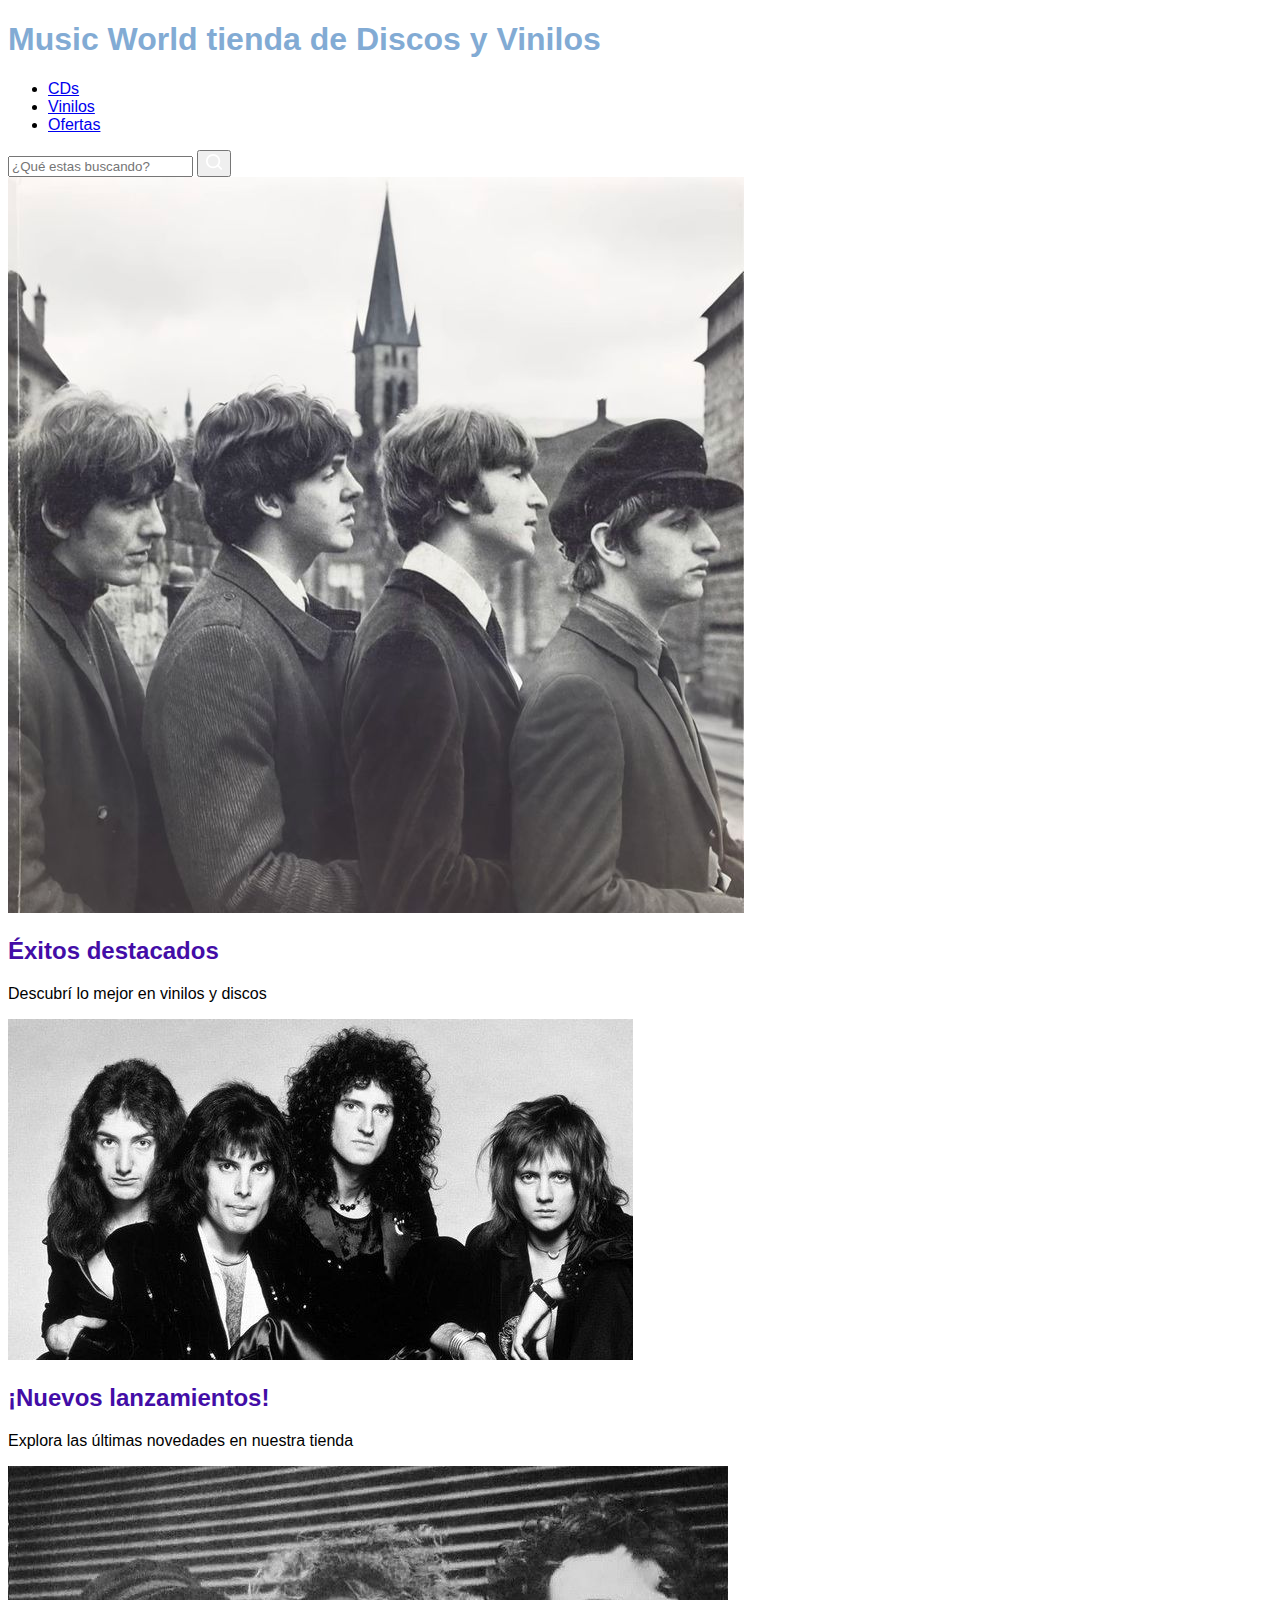
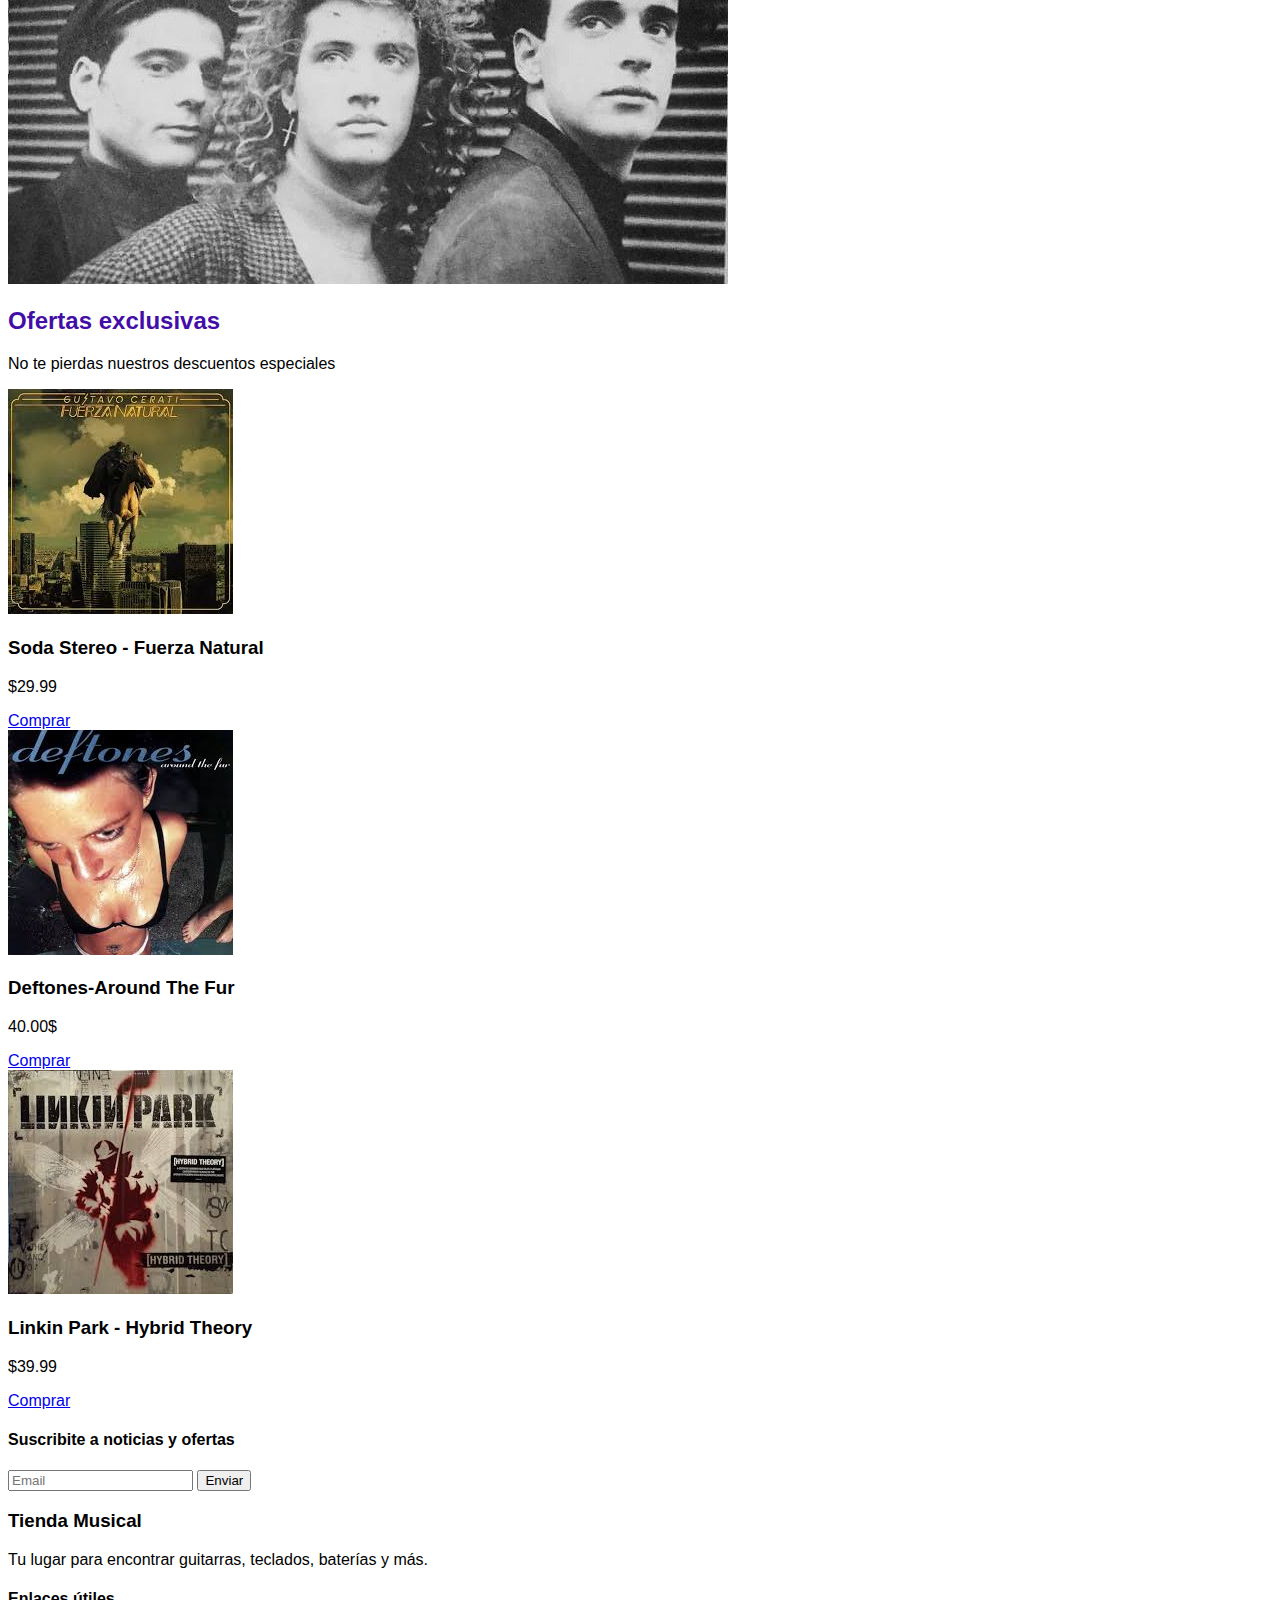
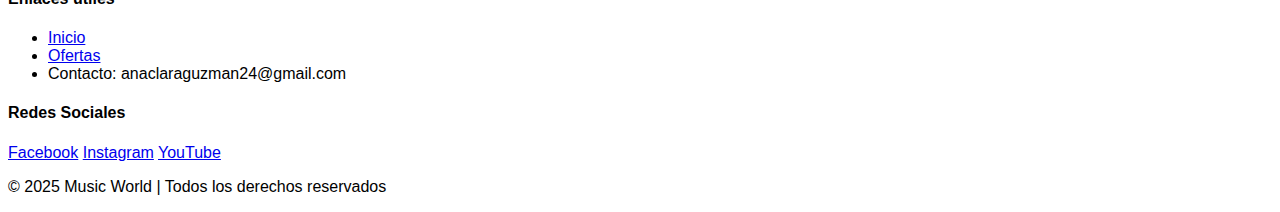
<file: index.html>
<!DOCTYPE html>
<html lang="es">
<head>
  <meta charset="UTF-8">
  <title>Music World</title>
  <meta name="viewport" content="width=device-width, initial-scale=1.0">
  <link rel="stylesheet" href="public/css/style.css">
  <link href="https://fonts.googleapis.com/css2?family=IBM+Plex+Mono:wght@400;700&display=swap" rel="stylesheet">
  <link rel="icon" type="image/png" href="public/img/VinylIcon.png">
</head>
<body>
  <header>
    <h1>Music World tienda de Discos y Vinilos</h1>
  </header>

  <nav class="main-nav">
    <ul>
      <li><a href="public/views/CDs.html">CDs</a></li>
      <li><a href="public/views/Vinilos.html">Vinilos</a></li>
      <li><a href="public/views/Ofertas.html">Ofertas</a></li>
    </ul>
    <form class="search-form">
    <input type="text" placeholder="¿Qué estas buscando?" name="q">
    <button type="submit" aria-label="Buscar">
      <svg width="18" height="18" viewBox="0 0 20 20" fill="none">
        <circle cx="9" cy="9" r="7" stroke="white" stroke-width="2"/>
        <line x1="14.4142" y1="14" x2="18" y2="17.5858" stroke="white" stroke-width="2" stroke-linecap="round"/>
      </svg>
    </button>
  </form>
  </nav>

  <section class="banner">
    <div class="wrapper">
      <div class="slide">
        <img src="public/img/TheBeatles.jpg" alt="Banner 1">
        <div class="banner-text">
          <h2>Éxitos destacados</h2>
          <p>Descubrí lo mejor en vinilos y discos</p>
        </div>
      </div>
      <div class="slide">
        <img src="public/img/Queen.jpg" alt="Banner 2">
        <div class="banner-text">
          <h2>¡Nuevos lanzamientos!</h2>
          <p>Explora las últimas novedades en nuestra tienda</p>
        </div>
      </div>
      <div class="slide">
        <img src="public/img/Soda.jpg" alt="Banner 3">
        <div class="banner-text">
          <h2>Ofertas exclusivas</h2>
          <p>No te pierdas nuestros descuentos especiales</p>
        </div>
      </div>
    </div>
  </section>

  <section class="productos">
    <article class="producto">
      <img src="public/img/ViniloFuerzaNatural.jpg" alt="Producto 1">
      <h3>Soda Stereo - Fuerza Natural </h3>
      <p class="precio">$29.99</p>
      <a href="#" class="btn">Comprar</a>
    </article>
    <article class="producto">
      <img src="public/img/deftones.jpg" alt="Producto 2">
      <h3>Deftones-Around The Fur</h3>
      <p class="precio">40.00$</p>
      <a href="#" class="btn">Comprar</a>
    </article>
    <article class="producto">
      <img src="public/img/ViniloHybridTheory.jpg" alt="Producto 3">
      <h3>Linkin Park - Hybrid Theory</h3>
      <p class="precio">$39.99</p>
      <a href="#" class="btn">Comprar</a>
    </article>
  </section>

  <aside class="newsletter">
    <h4>Suscribite a noticias y ofertas</h4>
    <form>
      <input type="email" placeholder="Email">
      <button type="submit">Enviar</button>
    </form>
  </aside>

  <footer class="site-footer">
    <div class="footer-container">
      <!-- Columna 1 -->
      <div class="footer-col">
        <h3>Tienda Musical</h3>
        <p>Tu lugar para encontrar guitarras, teclados, baterías y más.</p>
      </div>

      <!-- Columna 2 -->
      <div class="footer-col">
        <h4>Enlaces útiles</h4>
        <ul>
          <li><a href="/ProyectoFinal/index.html">Inicio</a></li>
          <li><a href="public/views/Ofertas.html">Ofertas</a></li>
          <li>Contacto: anaclaraguzman24@gmail.com</li>
        </ul>
      </div>

      <!-- Columna 3 -->
      <div class="footer-col">
        <h4>Redes Sociales</h4>
        <div class="social-links">
          <a href="#">Facebook</a>
          <a href="#">Instagram</a>
          <a href="#">YouTube</a>
        </div>
      </div>
    </div>

    <div class="footer-bottom">
      <p>&copy; 2025 Music World | Todos los derechos reservados</p>
    </div>
  </footer>

</body>
</html>
</file>
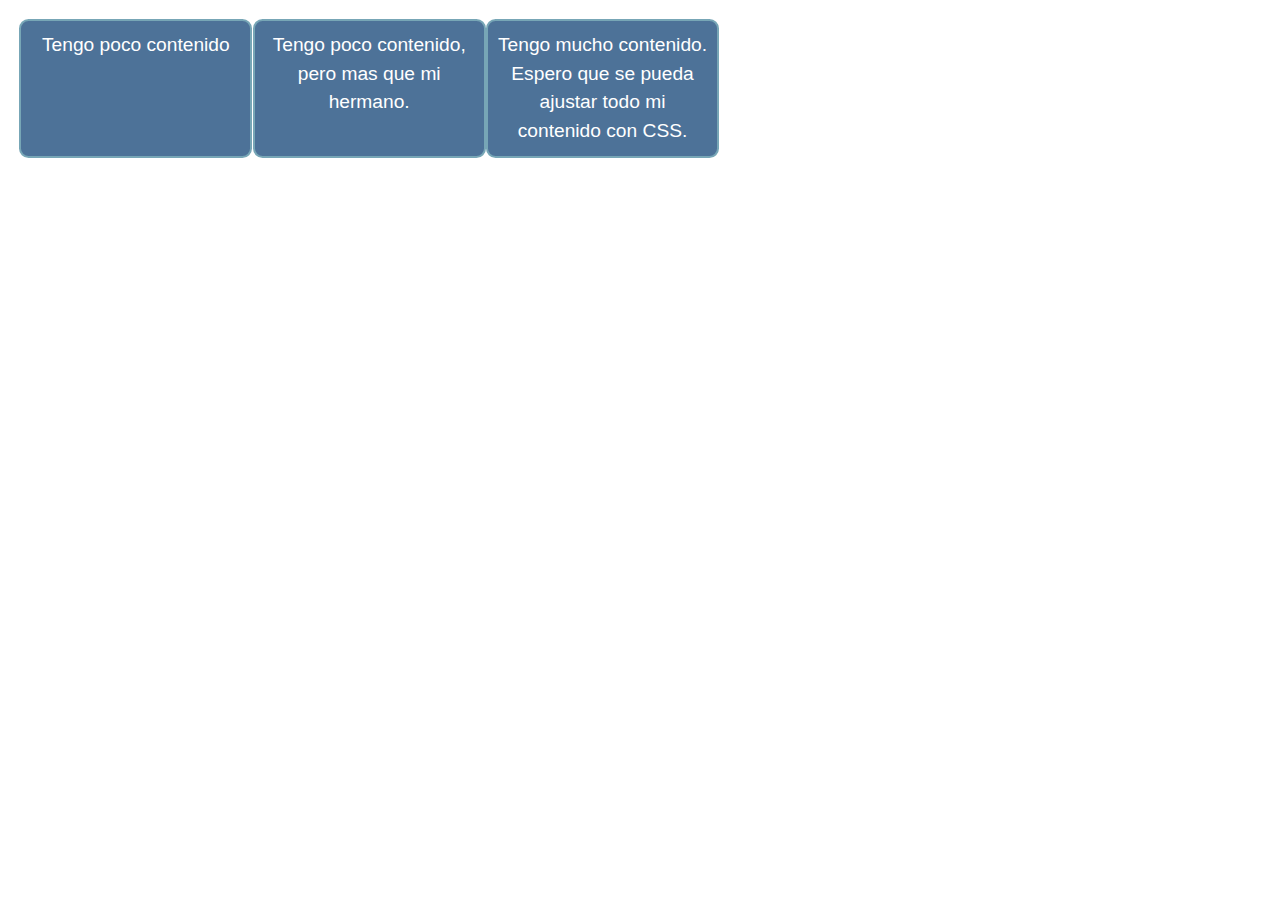
<file: tarea 4/ejercicio2/index.html>
<!DOCTYPE html>
<html lang="en-us">
<head>
    <meta charset="utf-8" />
    <meta name="viewport" content="width=device-width" />
    <title>Flexbox: ejercicio 2</title>
    <link rel="stylesheet" href="public/css/style.css">
</head>
<!--NO MODIFICAR-->
<body>
    <ul>
        <li>Tengo poco contenido</li>
        <li>Tengo poco contenido, pero mas que mi hermano.</li>
        <li>Tengo mucho contenido. Espero que se pueda ajustar todo mi contenido con CSS.</li>
    </ul>
</body>

</html>
</file>
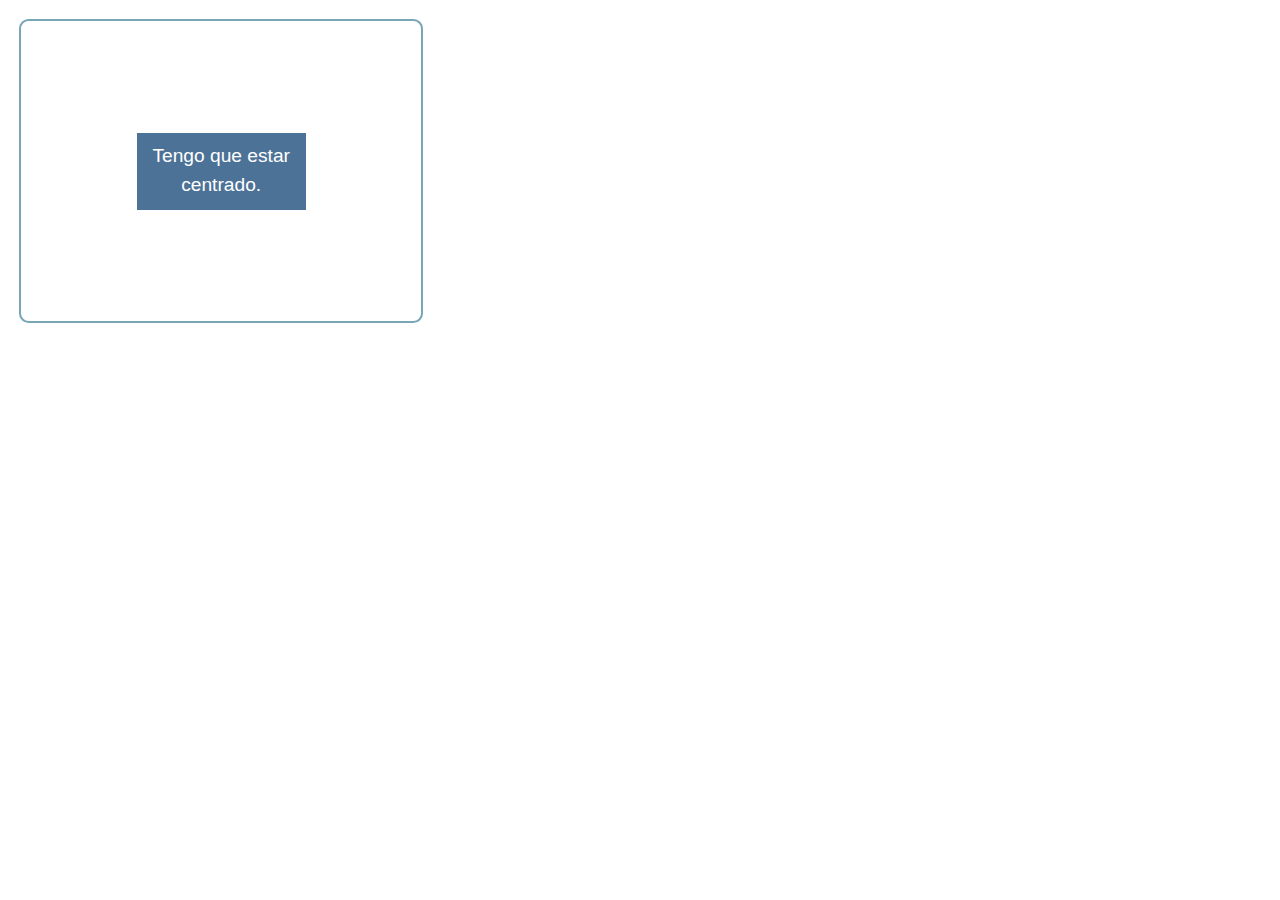
<file: tarea 4/ejercicio3/index.html>
<!DOCTYPE html>
<html lang="en-us">
<head>
    <meta charset="utf-8" />
    <meta name="viewport" content="width=device-width" />
    <title>Flexbox: Ejercicio 3</title>
    <link rel="stylesheet" href="public/css/style.css">
</head>
<!--NO MODIFICAR-->
<body>
    <div class="padre">
        <div class="hijo">Tengo que estar centrado.</div>
    </div>
</body>

</html>
</file>
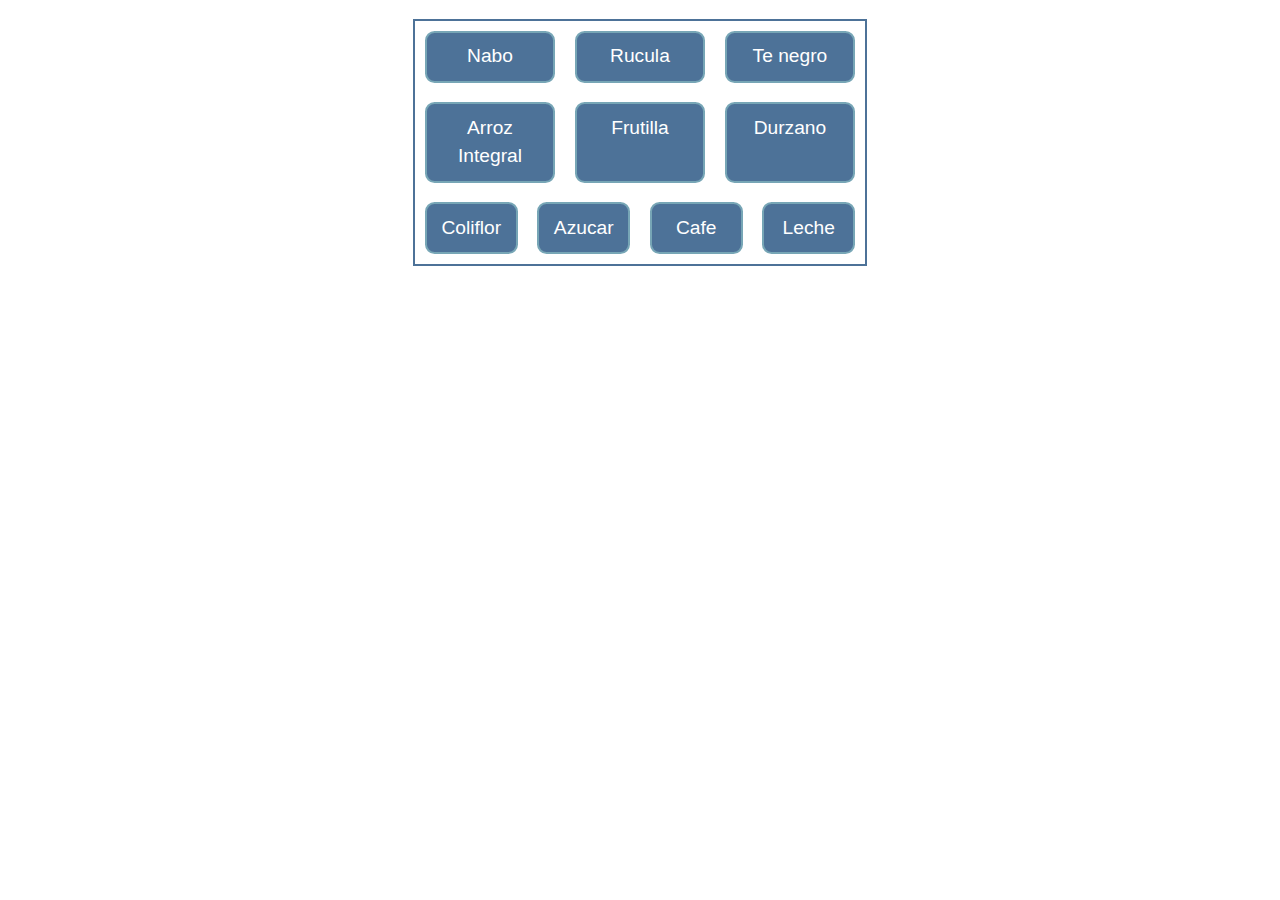
<file: tarea 4/ejercicio4/index.html>
<!DOCTYPE html>
<html lang="en-us">
<head>
    <meta charset="utf-8" />
    <meta name="viewport" content="width=device-width" />
    <title>Flexbox: Ejercicio 4</title>
    <link rel="stylesheet" href="public/css/style.css">
</head>
<!--NO MODIFICAR-->
<body>
    <ul>
        <li>Nabo</li>
        <li>Rucula</li>
        <li>Te negro</li>
        <li>Arroz Integral</li>
        <li>Frutilla</li>
        <li>Durzano</li>
        <li>Coliflor</li>
        <li>Azucar</li>
        <li>Cafe</li>
        <li>Leche</li>
    </ul>
</body>

</html>
</file>
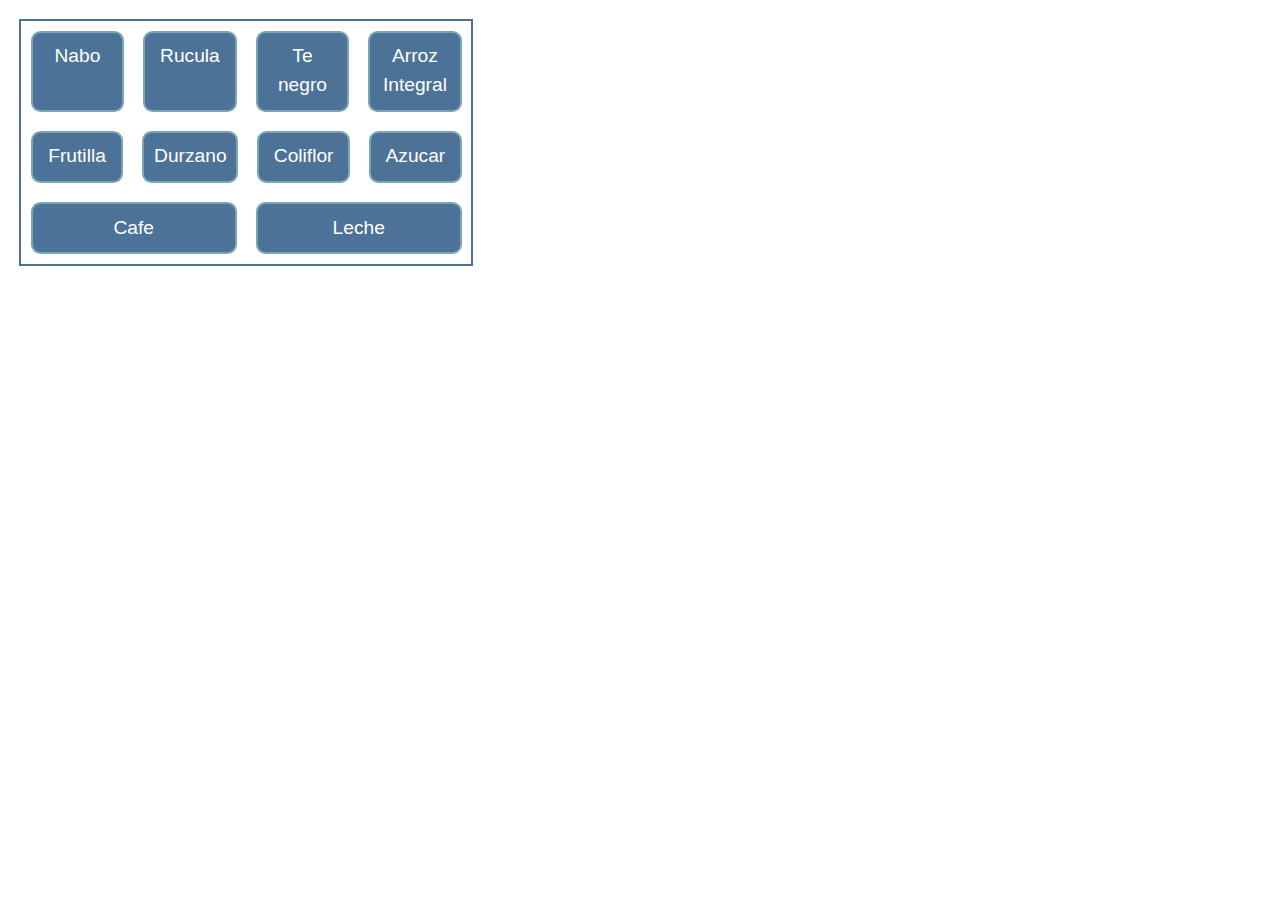
<file: tarea 4/ejercicio5/index.html>
<!DOCTYPE html>
<html lang="en-us">
<head>
    <meta charset="utf-8" />
    <meta name="viewport" content="width=device-width" />
    <title>Flexbox: Ejercicio 5</title>
    <link rel="stylesheet" href="public/css/style.css">
</head>
<!--NO MODIFICAR-->
<body>
    <ul>
        <li>Nabo</li>
        <li>Rucula</li>
        <li>Te negro</li>
        <li>Arroz Integral</li>
        <li>Frutilla</li>
        <li>Durzano</li>
        <li>Coliflor</li>
        <li>Azucar</li>
        <li>Cafe</li>
        <li>Leche</li>
    </ul>
</body>

</html>
</file>
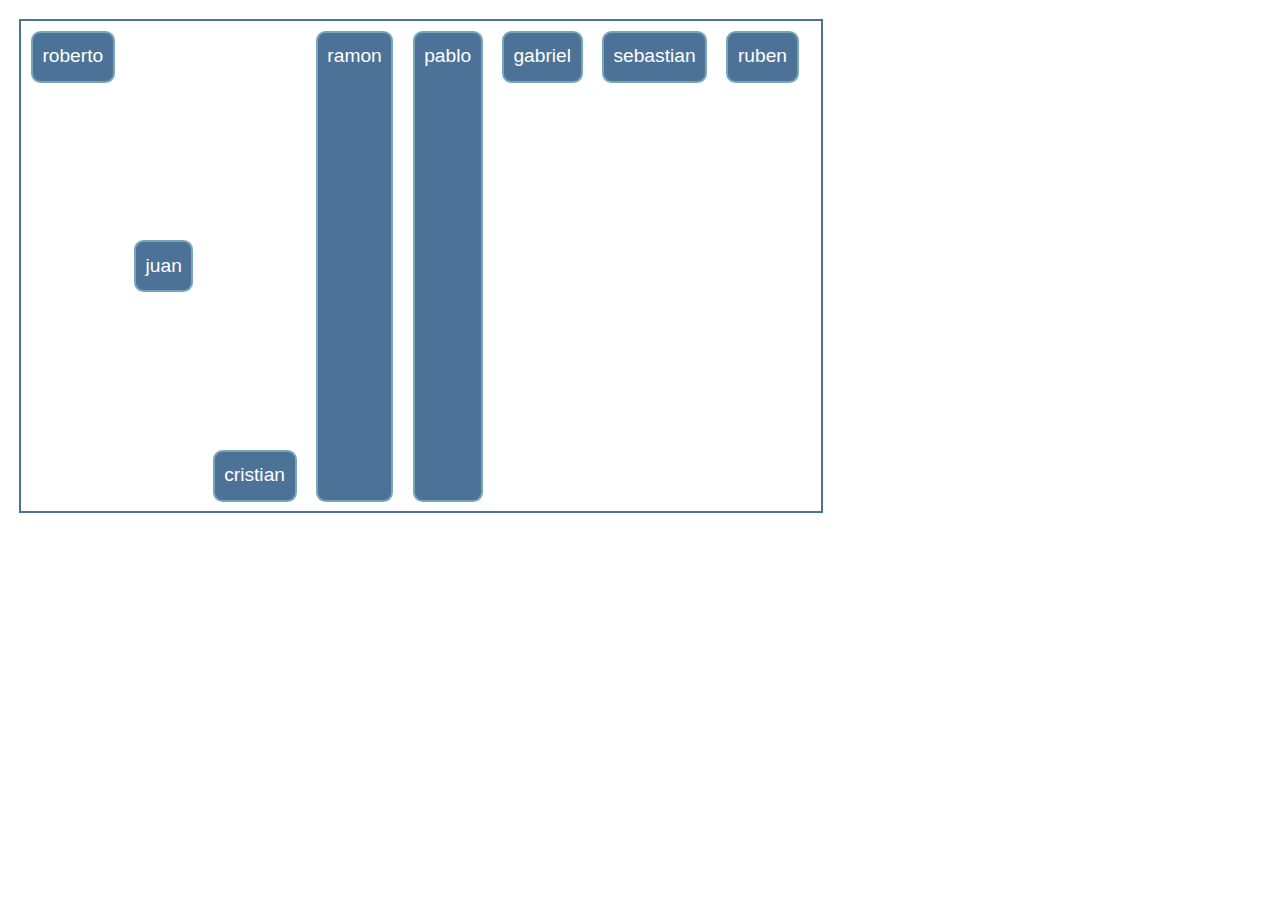
<file: tarea 4/ejercicio6/index.html>
<!DOCTYPE html>
<html lang="en-us">
<head>
    <meta charset="utf-8" />
    <meta name="viewport" content="width=device-width" />
    <title>Flexbox: Ejercicio 6</title>
    <link rel="stylesheet" href="public/css/style.css">
</head>
<!--NO MODIFICAR-->
<body>
    <ul>
        <li class="l1">juan</li>
        <li class="l2">cristian</li>
        <li class="l3">ramon</li>
        <li class="l4">pablo</li>
        <li class="l5">roberto</li>
        <li class="l6">gabriel</li>
        <li class="l7">sebastian</li>
        <li class="l8">ruben</li>
    </ul>
</body>

</html>
</file>
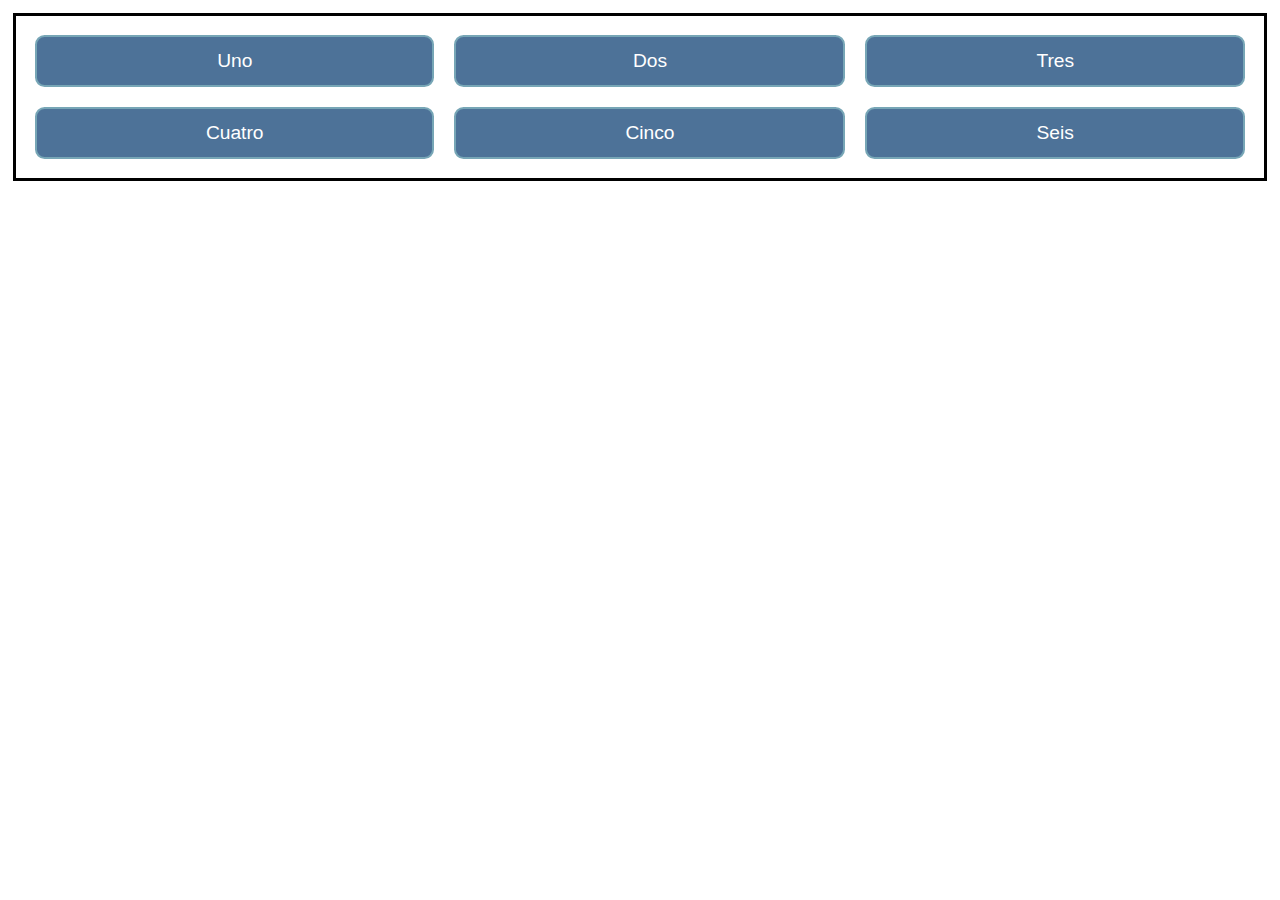
<file: Tarea5/ejercicio 1/index.html>
<!DOCTYPE html>
<html lang="en">
<head>
    <meta charset="UTF-8">
    <meta http-equiv="X-UA-Compatible" content="IE=edge">
    <meta name="viewport" content="width=device-width, initial-scale=1.0">
    <title>Grid: ejercicio 1</title>
    <link rel="stylesheet" href="public/css/style.css">
</head>
<body>
    <div class="grid">
        <div>Uno</div>
        <div>Dos</div>
        <div>Tres</div>
        <div>Cuatro</div>
        <div>Cinco</div>
        <div>Seis</div>
    </div>
</body>
</html>
</file>
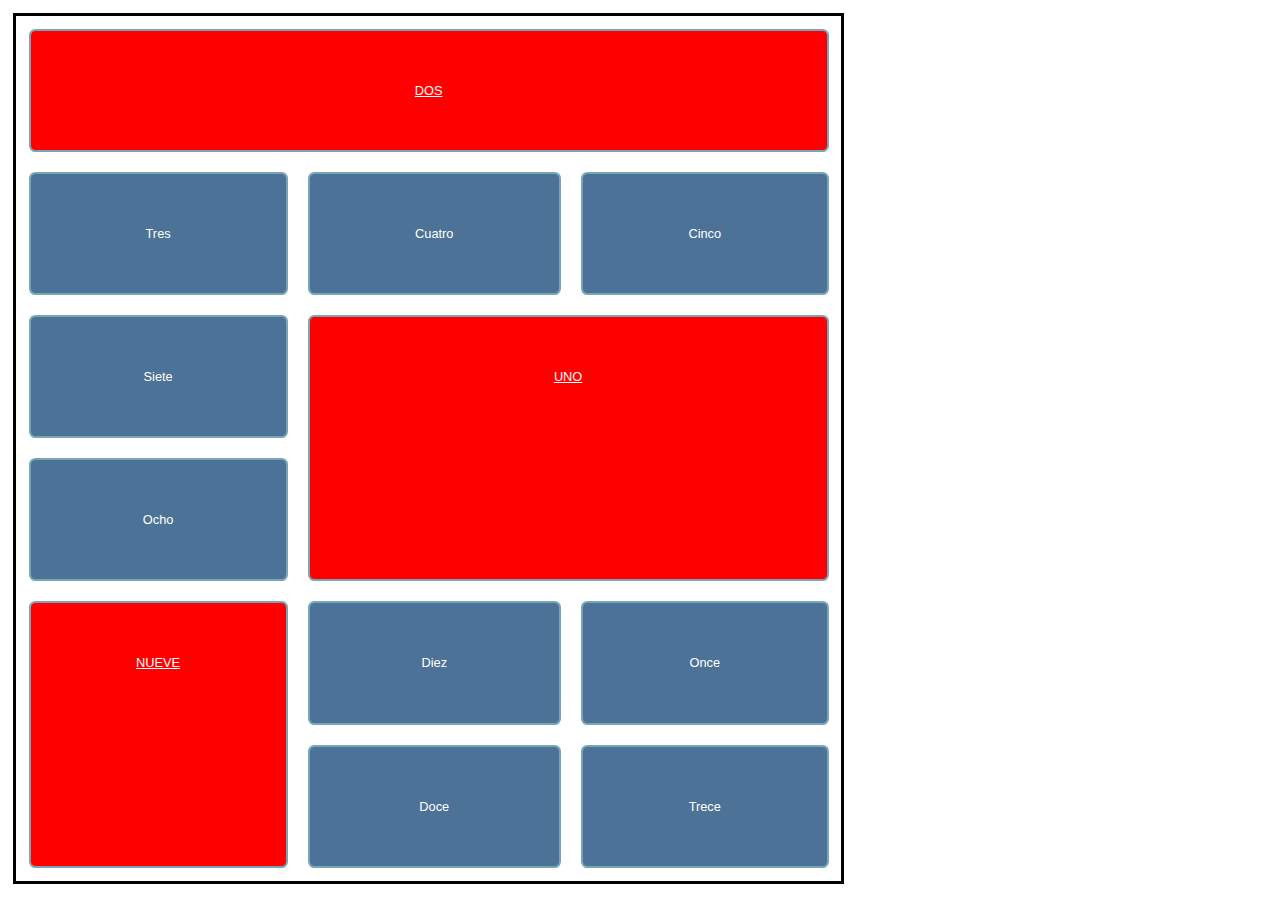
<file: Tarea5/ejercicio 3/index.html>
<!DOCTYPE html>
<html lang="en">
<head>
    <meta charset="UTF-8">
    <meta http-equiv="X-UA-Compatible" content="IE=edge">
    <meta name="viewport" content="width=device-width, initial-scale=1.0">
    <title>Grid: ejercicio 1</title>
    <link rel="stylesheet" href="public/css/style.css">
</head>
<body>
    <div class="grid">
        <div class="item1">Uno</div>
        <div class="item2">Dos</div>
        <div>Tres</div>
        <div>Cuatro</div>
        <div>Cinco</div>
        <div>Siete</div>
        <div>Ocho</div>
        <div class="item9">Nueve</div>
        <div>Diez</div>
        <div>Once</div>
        <div>Doce</div>
        <div>Trece</div>
    </div>
</body>
</html>
</file>
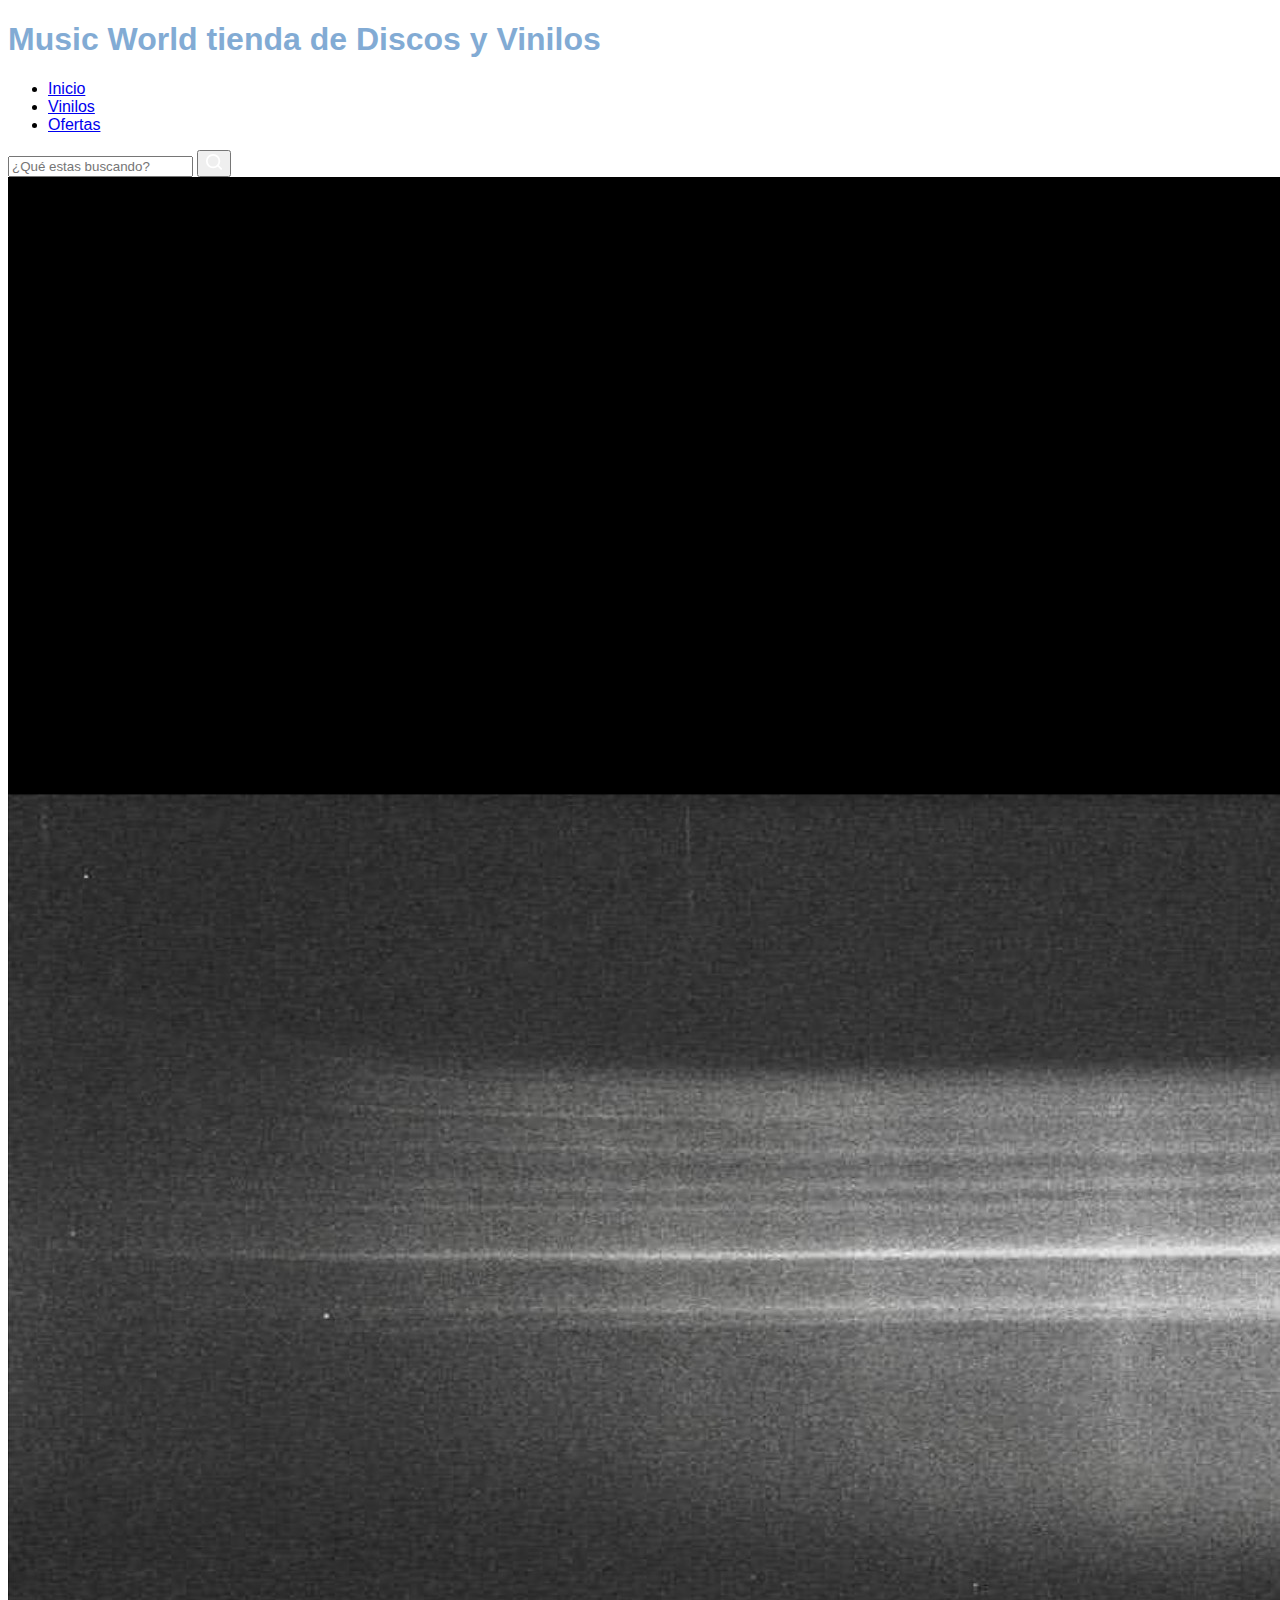
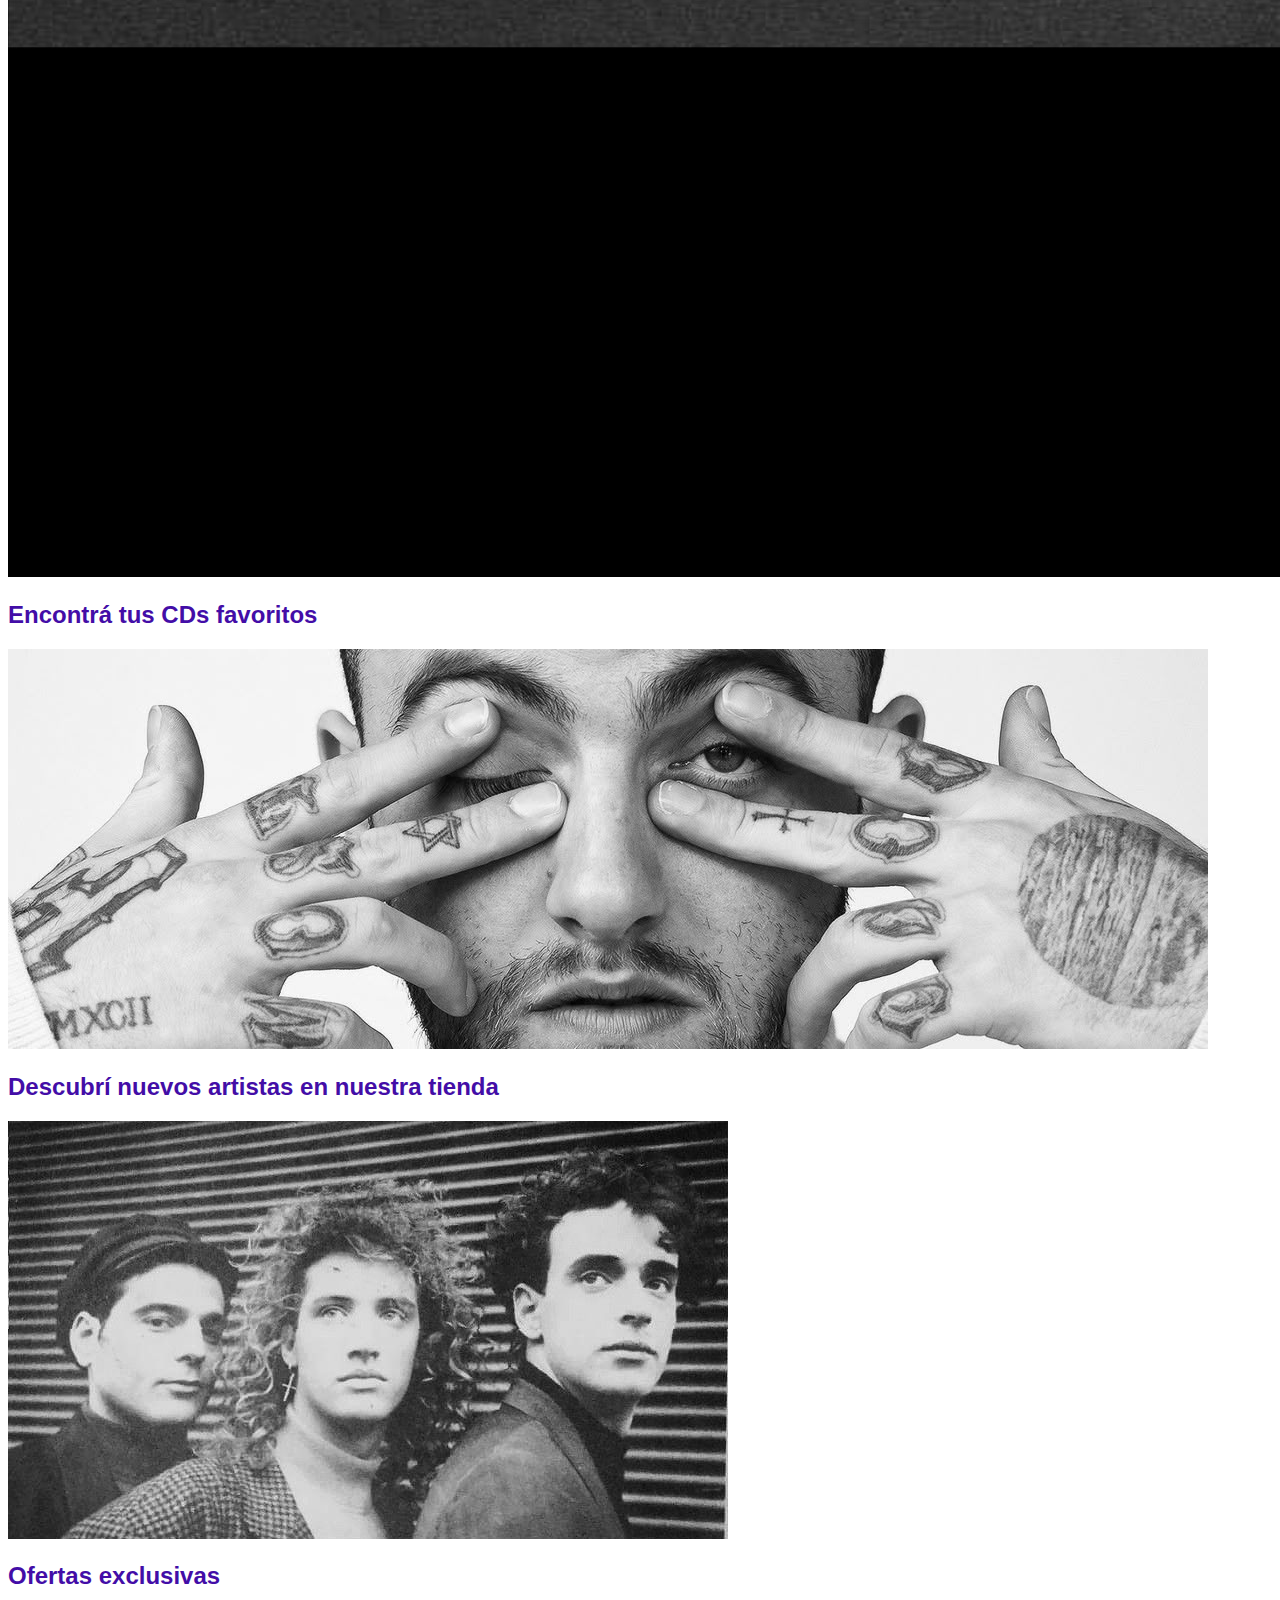
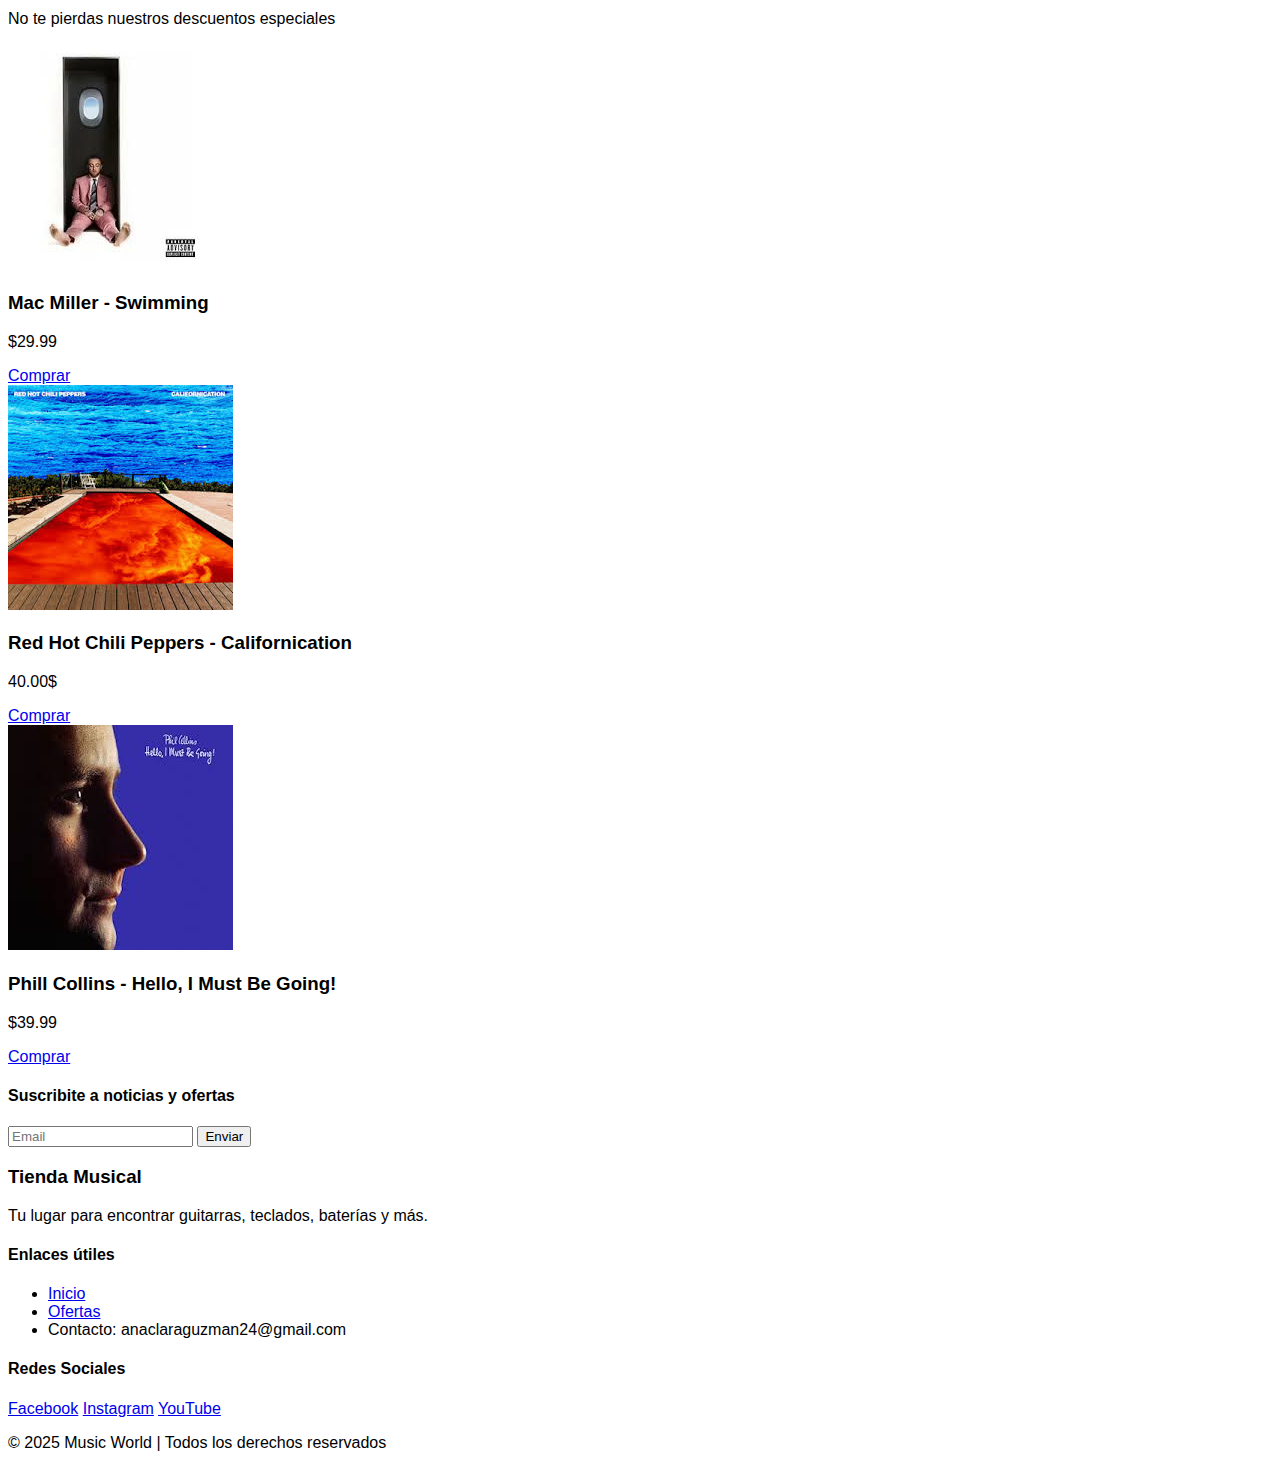
<file: public/views/CDs.html>
<!DOCTYPE html>
<html lang="es">
<head>
  <meta charset="UTF-8">
  <title>Music World</title>
  <meta name="viewport" content="width=device-width, initial-scale=1.0">
  <link rel="stylesheet" href="../css/style.css">
  <link href="https://fonts.googleapis.com/css2?family=IBM+Plex+Mono:wght@400;700&display=swap" rel="stylesheet">
  <link rel="icon" type="image/png" href="../img/VinylIcon.png">
</head>
<body>
  <header>
    <h1>Music World tienda de Discos y Vinilos</h1>
  </header>

  <nav class="main-nav">
    <ul>
      <li><a href="../../index.html">Inicio</a></li>
      <li><a href="../views/Vinilos.html">Vinilos</a></li>
      <li><a href="../views/Ofertas.html">Ofertas</a></li>
    </ul>
    <form class="search-form">
    <input type="text" placeholder="¿Qué estas buscando?" name="q">
    <button type="submit" aria-label="Buscar">
      <svg width="18" height="18" viewBox="0 0 20 20" fill="none">
        <circle cx="9" cy="9" r="7" stroke="white" stroke-width="2"/>
        <line x1="14.4142" y1="14" x2="18" y2="17.5858" stroke="white" stroke-width="2" stroke-linecap="round"/>
      </svg>
    </button>
  </form>
  </nav>
  
<section class="banner">
  <div class="wrapper">
    <div class="slide">
      <img src="../img/CDs.jpg" alt="Banner 1">
      <div class="banner-text">
        <h2>Encontrá tus CDs favoritos</h2>
      </div>
    </div>
    <div class="slide">
      <img src="../img/MacMiller.jpg" alt="Banner 2">
      <div class="banner-text">
        <h2>Descubrí nuevos artistas en nuestra tienda</h2>
      </div>
    </div>
    <div class="slide">
      <img src="../img/Soda.jpg" alt="Banner 3">
      <div class="banner-text">
        <h2>Ofertas exclusivas</h2>
        <p>No te pierdas nuestros descuentos especiales</p>
      </div>
    </div>
  </div>
</section>

  <section class="productos">
    <article class="producto">
      <img src="../img/CDSwimming.jpg" alt="Producto 1">
      <h3>Mac Miller - Swimming</h3>
      <p class="precio">$29.99</p>
      <a href="#" class="btn">Comprar</a>
    </article>
    <article class="producto">
      <img src="../img/CDCalifornication.jpg" alt="Producto 2">
      <h3>Red Hot Chili Peppers - Californication</h3>
      <p class="precio">40.00$</p>
      <a href="#" class="btn">Comprar</a>
    </article>
    <article class="producto">
      <img src="../img/CDPhilCollins.jpg" alt="Producto 3">
      <h3>Phill Collins - Hello, I Must Be Going!</h3>
      <p class="precio">$39.99</p>
      <a href="#" class="btn">Comprar</a>
    </article>
  </section>

  <aside class="newsletter">
    <h4>Suscribite a noticias y ofertas</h4>
    <form>
      <input type="email" placeholder="Email">
      <button type="submit">Enviar</button>
    </form>
  </aside>

  <footer class="site-footer">
    <div class="footer-container">
      <!-- Columna 1 -->
      <div class="footer-col">
        <h3>Tienda Musical</h3>
        <p>Tu lugar para encontrar guitarras, teclados, baterías y más.</p>
      </div>

      <!-- Columna 2 -->
      <div class="footer-col">
        <h4>Enlaces útiles</h4>
        <ul>
          <li><a href="../../index.html">Inicio</a></li>
          <li><a href="../views/Ofertas.html">Ofertas</a></li>
          <li>Contacto: anaclaraguzman24@gmail.com</a></li>
        </ul>
      </div>

      <!-- Columna 3 -->
      <div class="footer-col">
        <h4>Redes Sociales</h4>
        <div class="social-links">
          <a href="#">Facebook</a>
          <a href="#">Instagram</a>
          <a href="#">YouTube</a>
        </div>
      </div>
    </div>

    <div class="footer-bottom">
      <p>&copy; 2025 Music World | Todos los derechos reservados</p>
    </div>
  </footer>
  
</body>
</html>
</file>
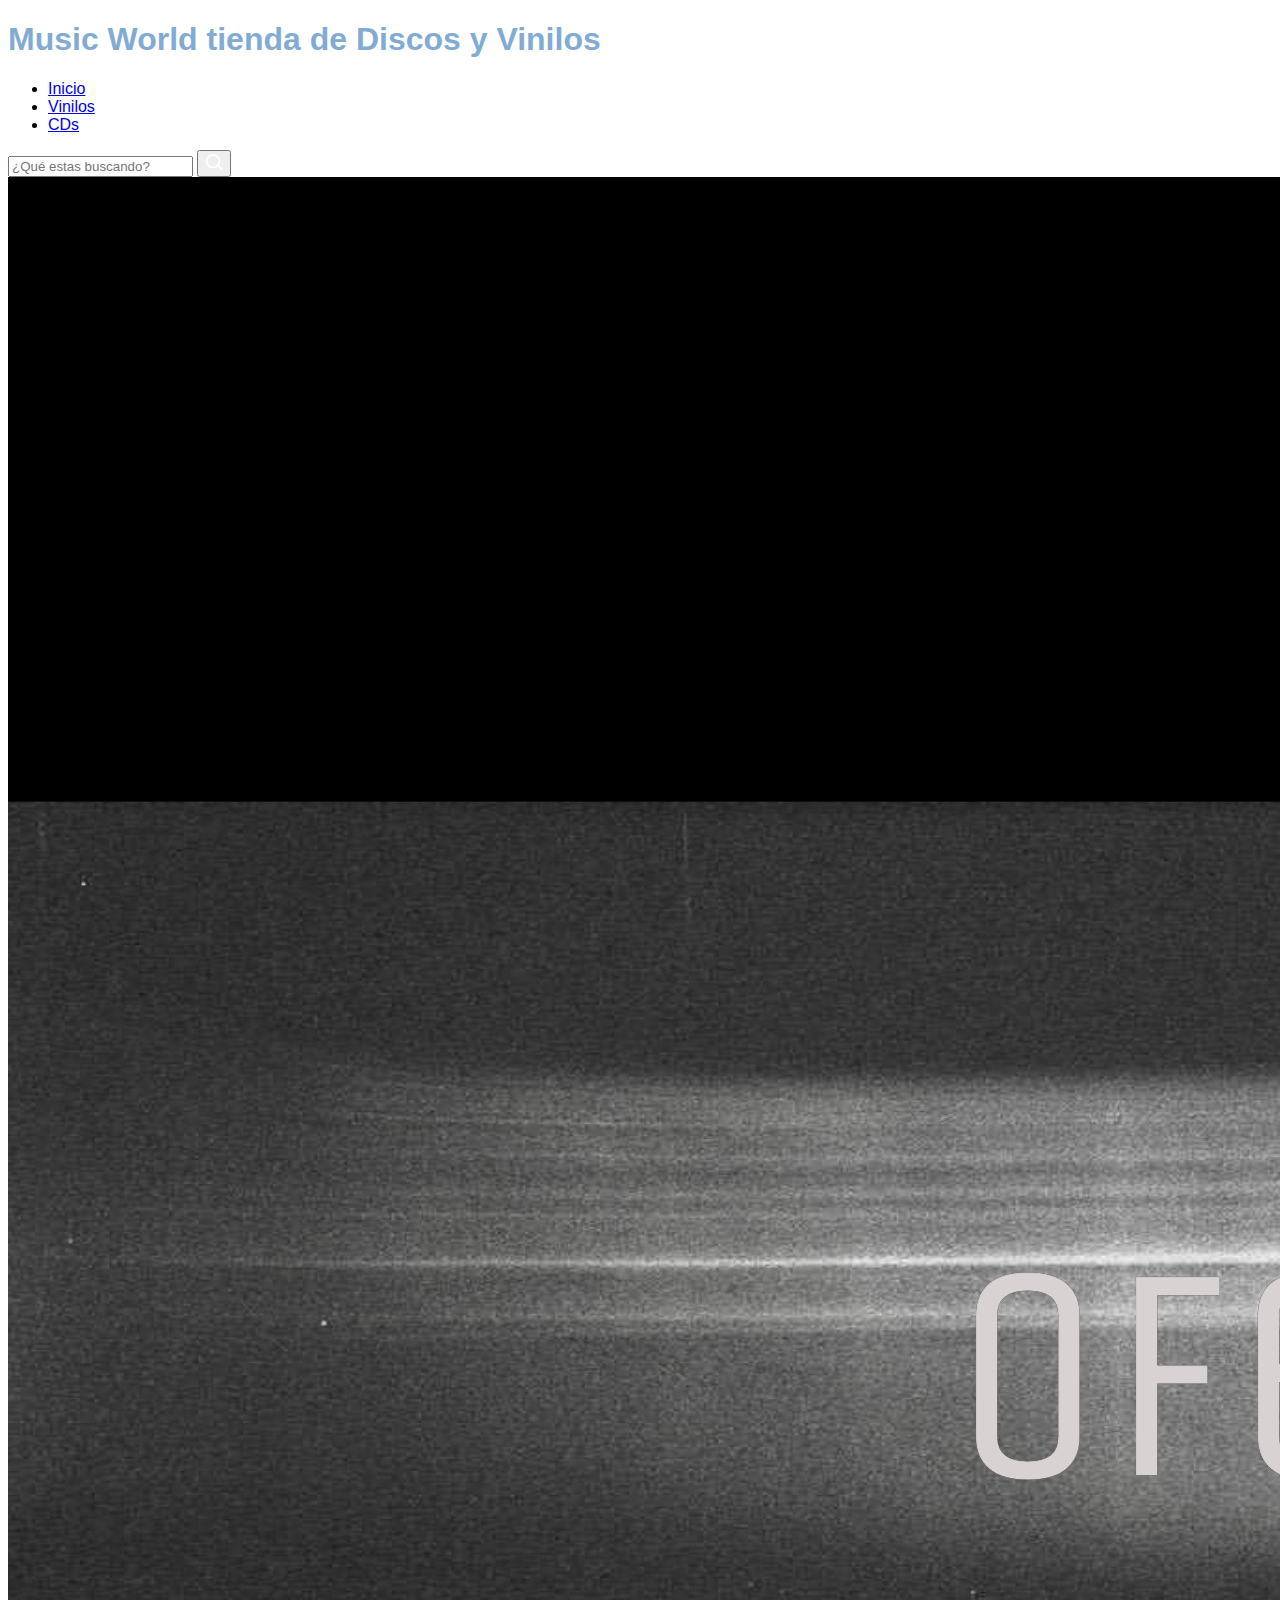
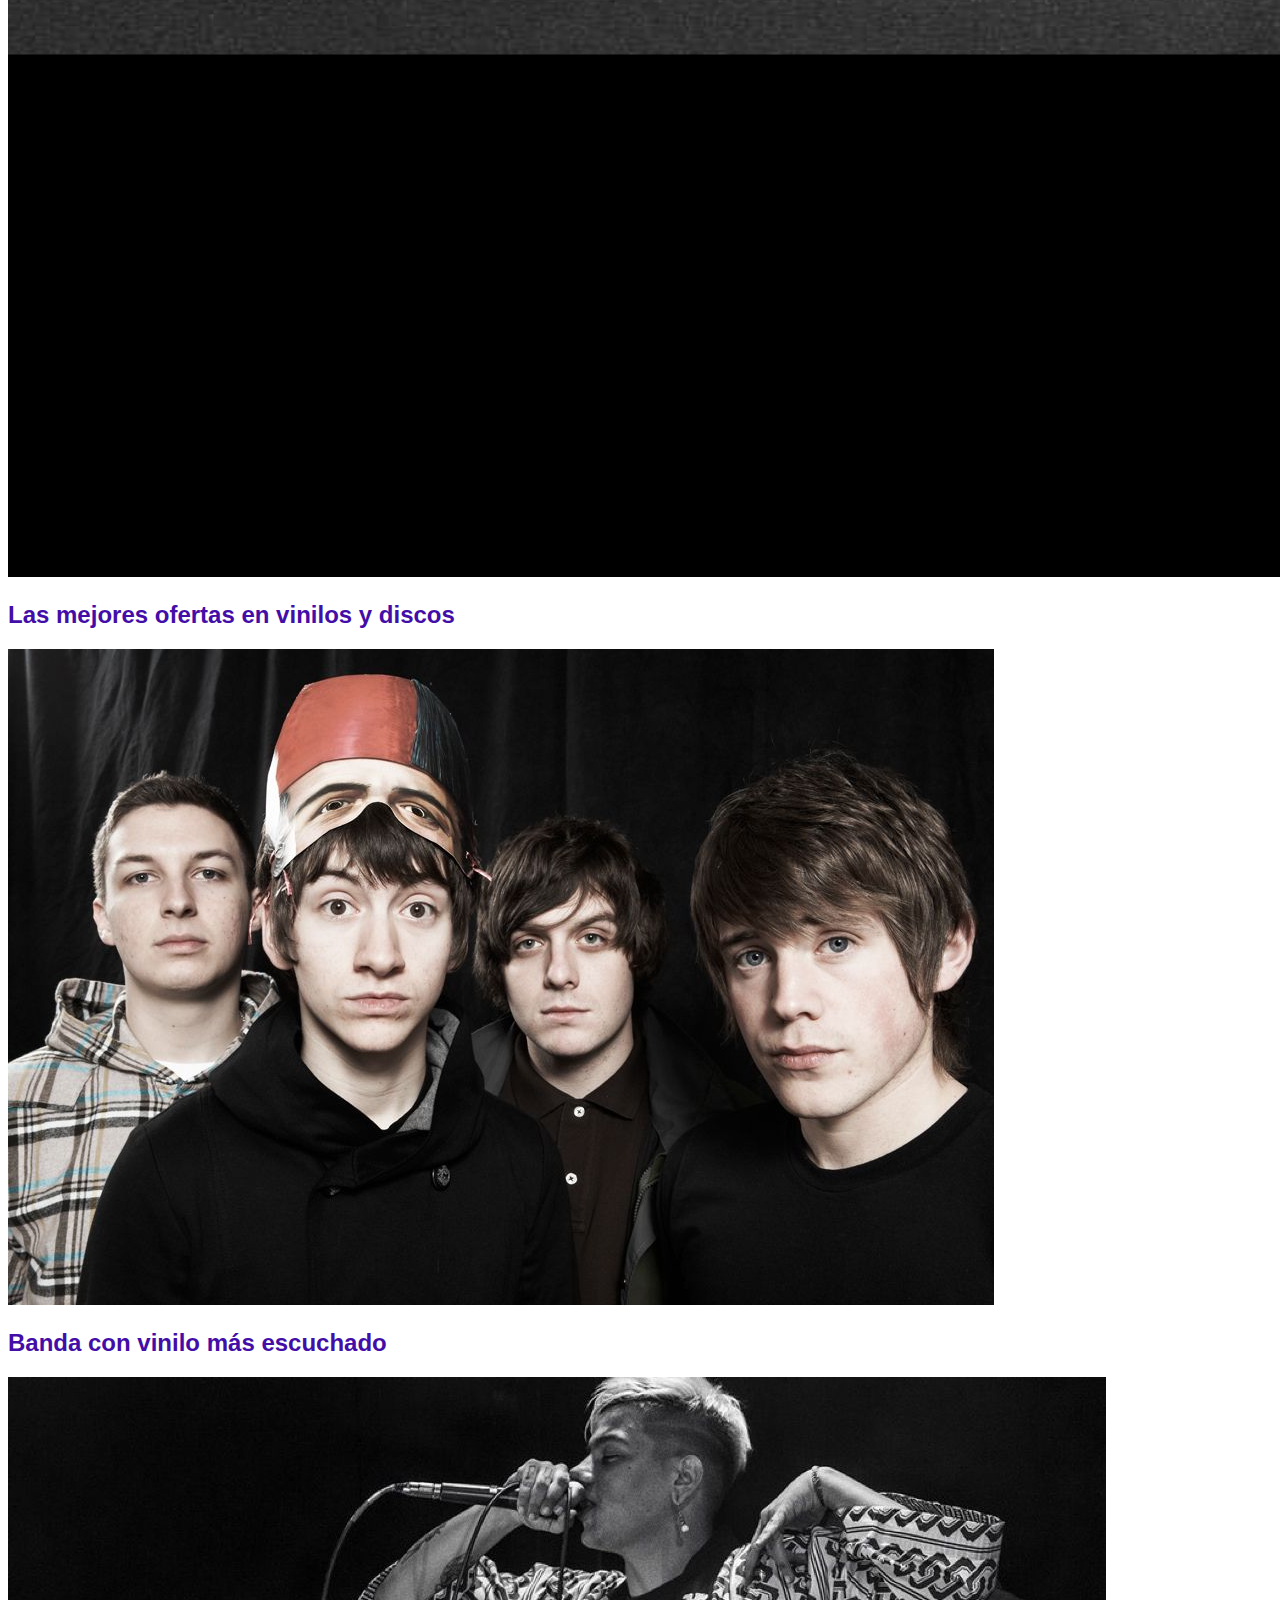
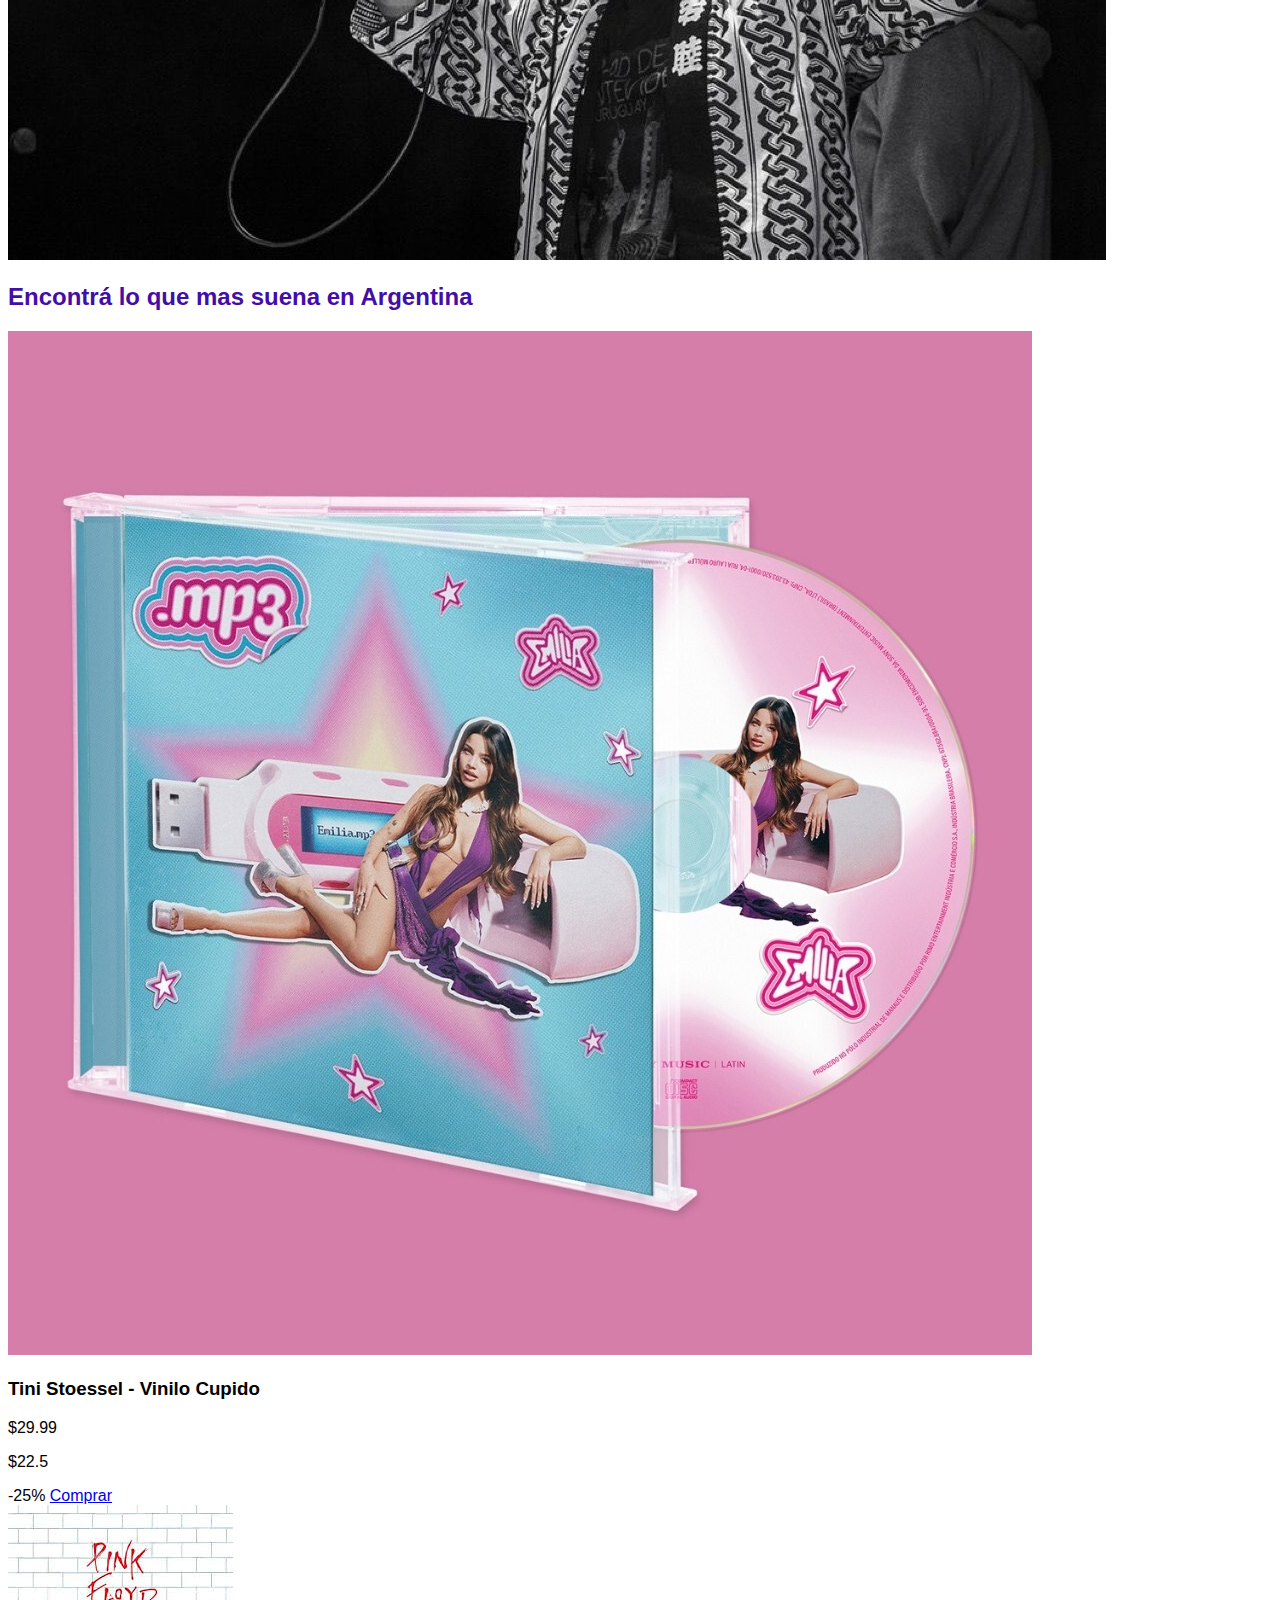
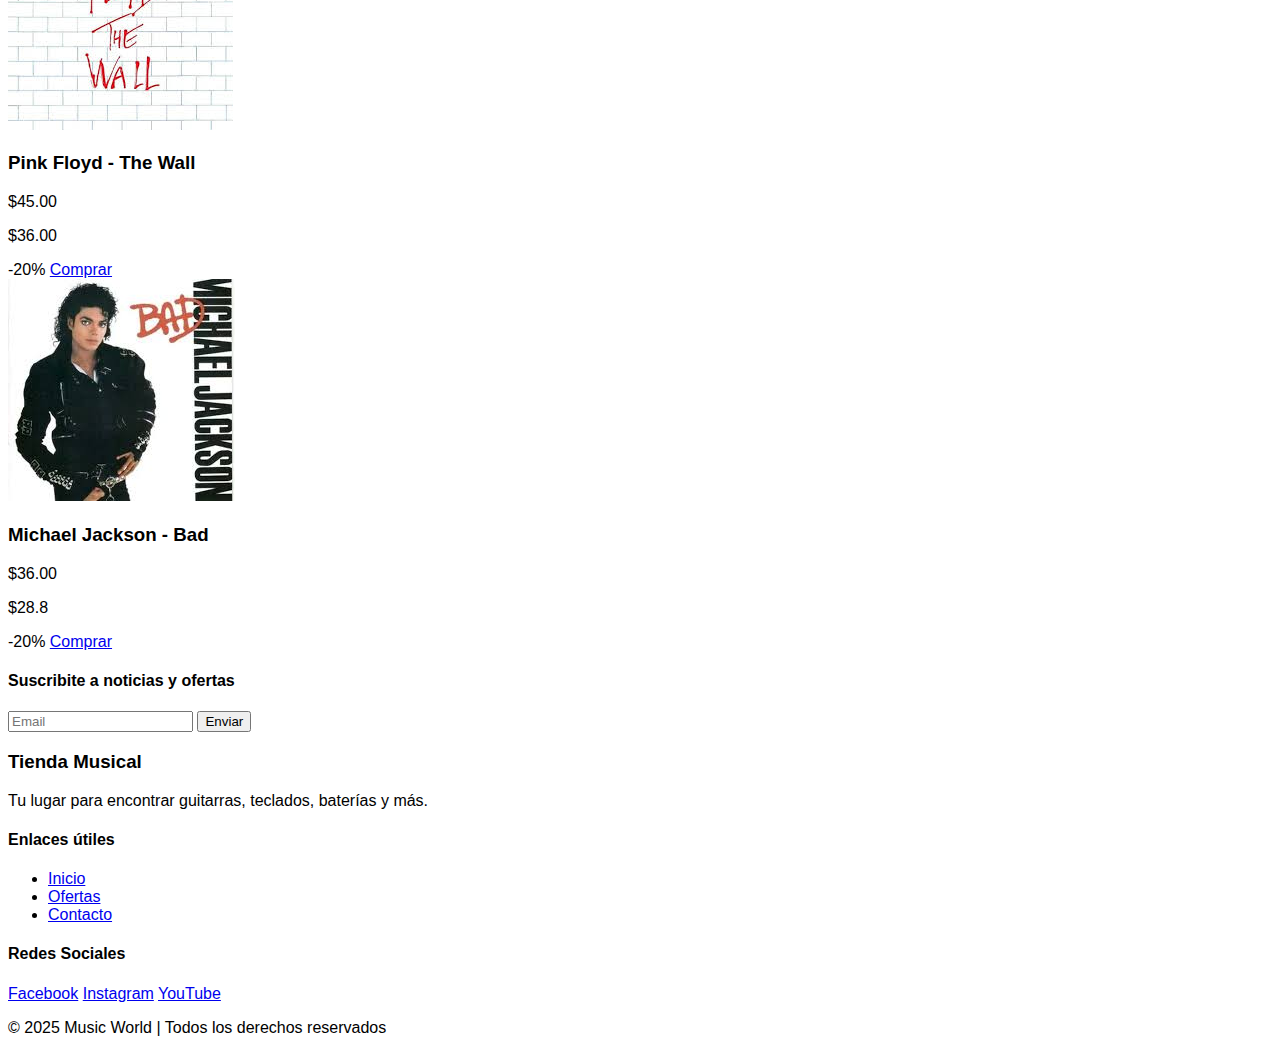
<file: public/views/Ofertas.html>
<!DOCTYPE html>
<html lang="es">
<head>
  <meta charset="UTF-8">
  <title>Music World</title>
  <meta name="viewport" content="width=device-width, initial-scale=1.0">
  <link rel="stylesheet" href="../css/style.css">
  <link href="https://fonts.googleapis.com/css2?family=IBM+Plex+Mono:wght@400;700&display=swap" rel="stylesheet">
  <link rel="icon" type="image/png" href="../img/VinylIcon.png">
</head>
<body>
  <header>
    <h1>Music World tienda de Discos y Vinilos</h1>
  </header>

  <nav class="main-nav">
    <ul>
      <li><a href="../../index.html">Inicio</a></li>
      <li><a href="../views/Vinilos.html">Vinilos</a></li>
      <li><a href="../views/CDs.html">CDs</a></li>
    </ul>
    <form class="search-form">
    <input type="text" placeholder="¿Qué estas buscando?" name="q">
    <button type="submit" aria-label="Buscar">
      <svg width="18" height="18" viewBox="0 0 20 20" fill="none">
        <circle cx="9" cy="9" r="7" stroke="white" stroke-width="2"/>
        <line x1="14.4142" y1="14" x2="18" y2="17.5858" stroke="white" stroke-width="2" stroke-linecap="round"/>
      </svg>
    </button>
  </form>
  </nav>
  
<section class="banner">
  <div class="wrapper">
    <div class="slide">
      <img src="../img/OFERTAS.jpg" alt="Banner 1">
      <div class="banner-text">
        <h2>Las mejores ofertas en vinilos y discos</h2>
      </div>
    </div>
    <div class="slide">
      <img src="../img/ArticMonkeys.jpg" alt="Banner 2">
      <div class="banner-text">
        <h2>Banda con vinilo más escuchado</h2>
      </div>
    </div>
    <div class="slide">
      <img src="../img/Duki.jpg" alt="Banner 3">
      <div class="banner-text">
        <h2>Encontrá lo que mas suena en Argentina</h2>
      </div>
    </div>
  </div>
</section>

  <section class="ofertas">
  <div class="productos">
    
    <div class="producto oferta">
      <img src="../img/ViniloMP3.jpg" alt="Vinilo Cupido">
      <h3>Tini Stoessel - Vinilo Cupido</h3>
      <p class="precio-original">$29.99</p>
      <p class="precio-oferta">$22.5</p>
      <span class="descuento">-25%</span>
      <a href="#" class="btn">Comprar</a>
    </div>

    <div class="producto oferta">
      <img src="../img/ViniloTheWall.jpg" alt="Vinilo The Wall">
      <h3>Pink Floyd - The Wall</h3>
      <p class="precio-original">$45.00</p>
      <p class="precio-oferta">$36.00</p>
      <span class="descuento">-20%</span>
      <a href="#" class="btn">Comprar</a>
    </div>

    <div class="producto oferta">
      <img src="../img/CDBad.jpg" alt="CD Bad">
      <h3>Michael Jackson - Bad</h3>
      <p class="precio-original">$36.00</p>
      <p class="precio-oferta">$28.8</p>
      <span class="descuento">-20%</span>
      <a href="#" class="btn">Comprar</a>
    </div>

  </div>
</section>


  <aside class="newsletter">
    <h4>Suscribite a noticias y ofertas</h4>
    <form>
      <input type="email" placeholder="Email">
      <button type="submit">Enviar</button>
    </form>
  </aside>

  <footer class="site-footer">
    <div class="footer-container">
      <!-- Columna 1 -->
      <div class="footer-col">
        <h3>Tienda Musical</h3>
        <p>Tu lugar para encontrar guitarras, teclados, baterías y más.</p>
      </div>

      <!-- Columna 2 -->
      <div class="footer-col">
        <h4>Enlaces útiles</h4>
        <ul>
          <li><a href="#">Inicio</a></li>
          <li><a href="#">Ofertas</a></li>
          <li><a href="#">Contacto</a></li>
        </ul>
      </div>

      <!-- Columna 3 -->
      <div class="footer-col">
        <h4>Redes Sociales</h4>
        <div class="social-links">
          <a href="#">Facebook</a>
          <a href="#">Instagram</a>
          <a href="#">YouTube</a>
        </div>
      </div>
    </div>

    <div class="footer-bottom">
      <p>&copy; 2025 Music World | Todos los derechos reservados</p>
    </div>
  </footer>
  
</body>
</html>
</file>
<file: public/css/style.css>
*{
  font-family: 'Segoe UI', Tahoma, Geneva, Verdana, sans-serif;
}

h1 {
  color: #82abd4;
}

h2 {
  color: #430da7;
}

.descripcion {
  color: #e982ad; 
}
</file>
<file: tarea 4/ejercicio2/public/css/style.css>
/*NO MODIFICAR*/

body {
    background-color: #fff;
    color: #333;
    font: 1.2em / 1.5 Helvetica Neue, Helvetica, Arial, sans-serif;
    padding: 1em;
    margin: 0;
}

ul {
    max-width: 700px;
    list-style:none;
    padding: 0;
    margin: 0;
}

li {
    background-color: #4D7298;
    border: 2px solid #77A6B6;
    border-radius: .5em;
    color: #fff;
    padding: .5em;
}

/*MODIFICAR DESDE ACA*/
/*Los elementos de la lista son todos de diferentes tamaños, pero queremos que se muestren como tres columnas del mismo tamaño, sin importar el contenido de cada elemento*/
ul {
    display: flex;
    justify-content: space-between; 
    flex-wrap: wrap;
}

li {
    flex: 0 0 33.33%;
    box-sizing: border-box;
    text-align: center;     
}
</file>
<file: tarea 4/ejercicio3/public/css/style.css>
/*NO MODIFICAR*/

body {
    background-color: #fff;
    color: #333;
    font: 1.2em / 1.5 Helvetica Neue, Helvetica, Arial, sans-serif;
    padding: 1em;
    margin: 0;
}

.padre {
    border: 2px solid #77A6B6;
    border-radius: .5em;
    width: 400px;
    height: 300px;
}

.hijo {
    background-color: #4D7298; 
    color: #fff;
    padding: .5em;
    width: 150px;
}

/*DESDE ACA MODIFICAR*/
/*Usar flexbox para centrar al elemento clase hijo dentro del contenedor clase padre.*/
.padre {
    display: flex;
    justify-content: center; 
    align-items: center;
    }

.hijo {
    text-align: center;
}
</file>
<file: tarea 4/ejercicio4/public/css/style.css>
/*NO MODIFICAR*/

body {
    background-color: #fff;
    color: #333;
    font: 1.2em / 1.5 Helvetica Neue, Helvetica, Arial, sans-serif;
    padding: 1em;
    margin: 0;
}

ul {
    width: 450px;
    list-style:none;
    padding: 0;
    margin: 0;
    border: 2px solid #4D7298;
}

li {
    background-color: #4D7298;
    border: 2px solid #77A6B6;
    border-radius: .5em;
    color: #fff;
    padding: .5em;
    margin: .5em;
}

/*DESDE ACA MODIFICAR*/
/*Los elementos deben estar en tres filas ocupando a su padre, ver tarea para referencia de como debe quedar*/
/* ...existing code... */
ul {
  display: flex;
  flex-wrap: wrap;
  width: 450px;
  margin: 0 auto;
  padding: 0;
  border: 2px solid #4D7298;
  list-style: none;
}

li {
  padding: .5em;
  margin: .5em;
  text-align: center;
  box-sizing: border-box;
  flex: 0 0 calc(33.33% - 1em);
}

li:nth-child(n+7) {
  flex: 0 0 calc(25% - 1em);
}
</file>
<file: tarea 4/ejercicio5/public/css/style.css>
/*NO MODIFICAR*/

body {
    background-color: #fff;
    color: #333;
    font: 1.2em / 1.5 Helvetica Neue, Helvetica, Arial, sans-serif;
    padding: 1em;
    margin: 0;
}

ul {
    width: 450px;
    list-style:none;
    padding: 0;
    margin: 0;
    border: 2px solid #4D7298;
}

li {
    background-color: #4D7298;
    border: 2px solid #77A6B6;
    border-radius: .5em;
    color: #fff;
    padding: .5em;
    margin: .5em;
}

/*DESDE ACA MODIFICAR*/
/*Los elementos deben estar en tres filas ocupando a su padre, ver tarea para referencia de como debe quedar*/
ul {
    display: flex;
    flex-flow: row wrap;
    align-content: center;
    }
li {
    display: flex;
    flex: 1;
    flex-grow: 1;
    justify-content: center;
    text-align: center;
}
</file>
<file: tarea 4/ejercicio6/public/css/style.css>
/*NO MODIFICAR*/

body {
    background-color: #fff;
    color: #333;
    font: 1.2em / 1.5 Helvetica Neue, Helvetica, Arial, sans-serif;
    padding: 1em;
    margin: 0;
}

ul {
    width: 800px;
    height: 490px;
    list-style:none;
    padding: 0;
    margin: 0;
    border: 2px solid #4D7298;
}

li {
    background-color: #4D7298;
    border: 2px solid #77A6B6;
    border-radius: .5em;
    color: #fff;
    padding: .5em;
    margin: .5em;
}

/*DESDE ACA MODIFICAR*/
/* Modificar los siguientes elementos para que se vea como en la imagen de la consigna */
ul {
    display: flex;
    flex-flow: row nowrap;
    align-items: flex-start;
}

.l1 {
    display: flex;
    order: -1;
    align-self: center;
}

.l2 {
    display: flex;
    order: 0;
    align-self: flex-end;
}

.l3,.l4 {
    display: flex;
    align-self: stretch;
}

.l5 {
    display: flex;
    order: -2;
    align-self: flex-start;
}
</file>
<file: Tarea5/ejercicio 1/public/css/style.css>
body {
  background-color: #fff;
  color: #333;
  font: 1.2em / 1.5 Helvetica Neue, Helvetica, Arial, sans-serif;
  padding: 1em;
  margin: 1vw;
  border: 3px solid black;
}

.grid > * {
  background-color: #4D7298;
  border: 2px solid #77A6B6;
  border-radius: 0.5em;
  color: #fff;
  padding: 0.5em;
}

/*MODIFICAR DESDE ESTA LINEA HACIA ABAJO*/
/*SOLO UTILIZAR GRID*/
/*Se debe crear una cuadrícula en la que se colocarán automáticamente los cuatro elementos.  La cuadrícula debe tener tres columnas y un gap de 20 píxeles.*/

.grid {
  display: grid;
  text-align: center;
  grid-template-columns: auto auto auto;
  grid-template-rows: auto auto;
  gap: 20px
}
</file>
<file: Tarea5/ejercicio 3/public/css/style.css>
body {
  background-color: #fff;
  color: #333;
  font: 1.2em / 1.5 Helvetica Neue, Helvetica, Arial, sans-serif;
  padding: 1vw;
  margin: 1vw;
  border: 3px solid black;
  width: 800px;
}

.grid {
  height: auto;
}

.grid > * {
  background-color: #4D7298;
  border: 2px solid #77A6B6;
  border-radius: 0.5em;
  color: #fff;
  padding: 50px;
  font-size: 1vw;
}

.item1, .item2, .item9 {
  text-transform: uppercase;
  text-align: center;
  text-decoration: underline;
  font-size: 1vw;
  background-color: red;
}

/*MODIFICAR DESDE ESTA LINEA HACIA ABAJO*/
/*SOLO UTILIZAR GRID*/

.grid {
  display: grid;
  grid-template-columns: auto auto auto;
  grid-template-rows: auto auto auto auto auto auto;
  gap: 20px;
  text-align: center;
}

.item1 {
  grid-area: 3/2/5/4;
}

.item2 {
  grid-area: 1/1/2/4;
}

.item9 {
  grid-area: 5/1/7/2;
  
}
</file>
